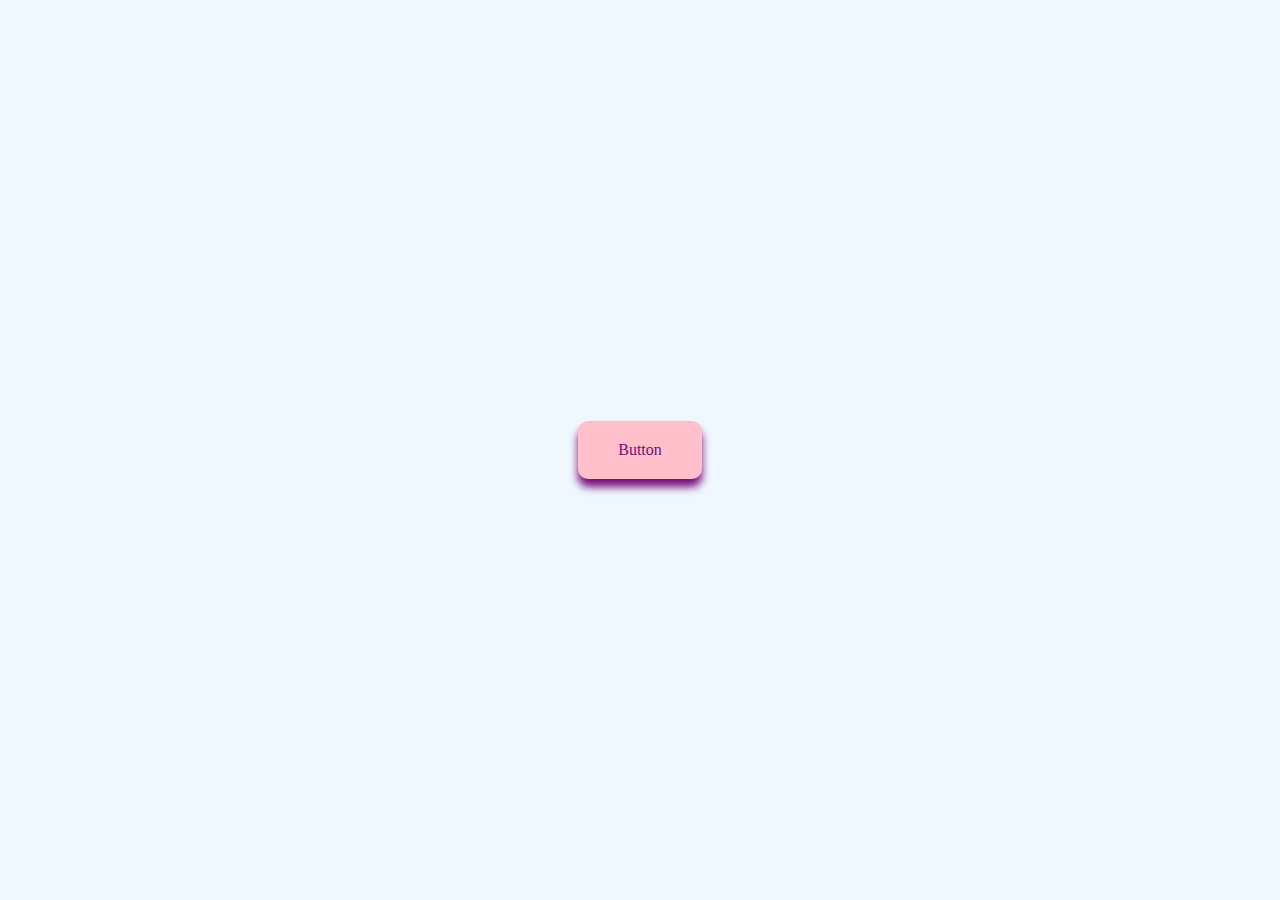
<file: Button-Ripple-project/index.html>
<!DOCTYPE html>
<html lang="en">
<head>
    <meta charset="UTF-8">
    <meta name="viewport" content="width=device-width, initial-scale=1.0">
    <title>Document</title>
    <link rel="stylesheet" href="style.css">
</head>
<body>
    <a href="#" class="btn"><span>Button</span></a>
    <script src="inde.js"></script>
</body>
</html>
</file>
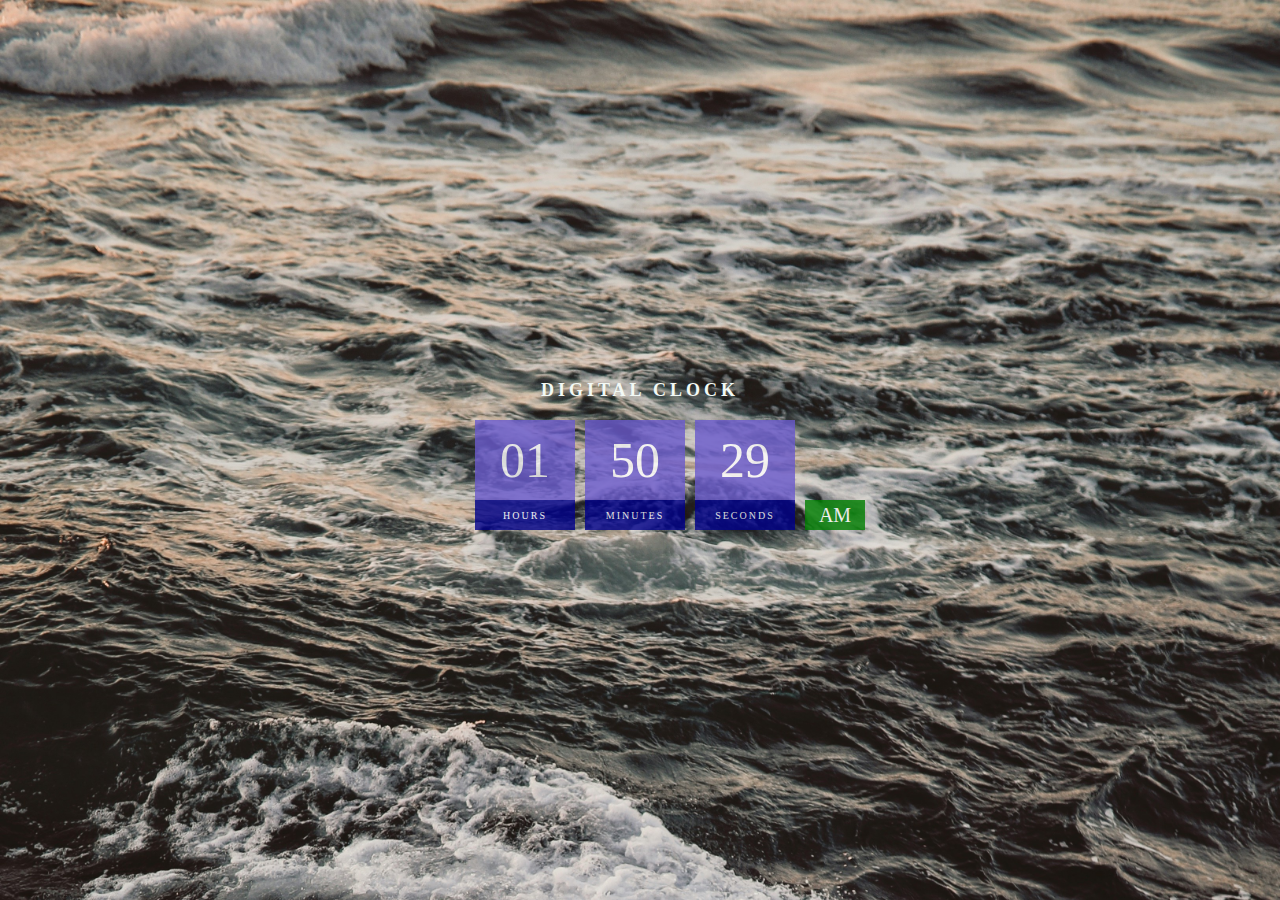
<file: Digital-Clock/index.html>
<!DOCTYPE html>
<html lang="en">
<head>
    <meta charset="UTF-8">
    <meta name="viewport" content="width=device-width, initial-scale=1.0">
    <title>Digital Clock</title>
    <link rel="stylesheet" href="style.css">
</head>
<body>
    <h2>Digital Clock</h2>
    <div class="clock">
        <div>
            <span id = "hour">00</span>
            <span class="text">Hours</span>
        </div>
        <div>
            <span id = "minutes">00</span>
            <span class="text">Minutes</span>
        </div>
        <div>
            <span id = "seconds">00</span>
            <span class="text">Seconds</span>
        </div>
        <div>
            <span id = "ampm">AM</span>
        </div>
    </div>
    <script src="index.js"></script>
</body>
</html>
</file>
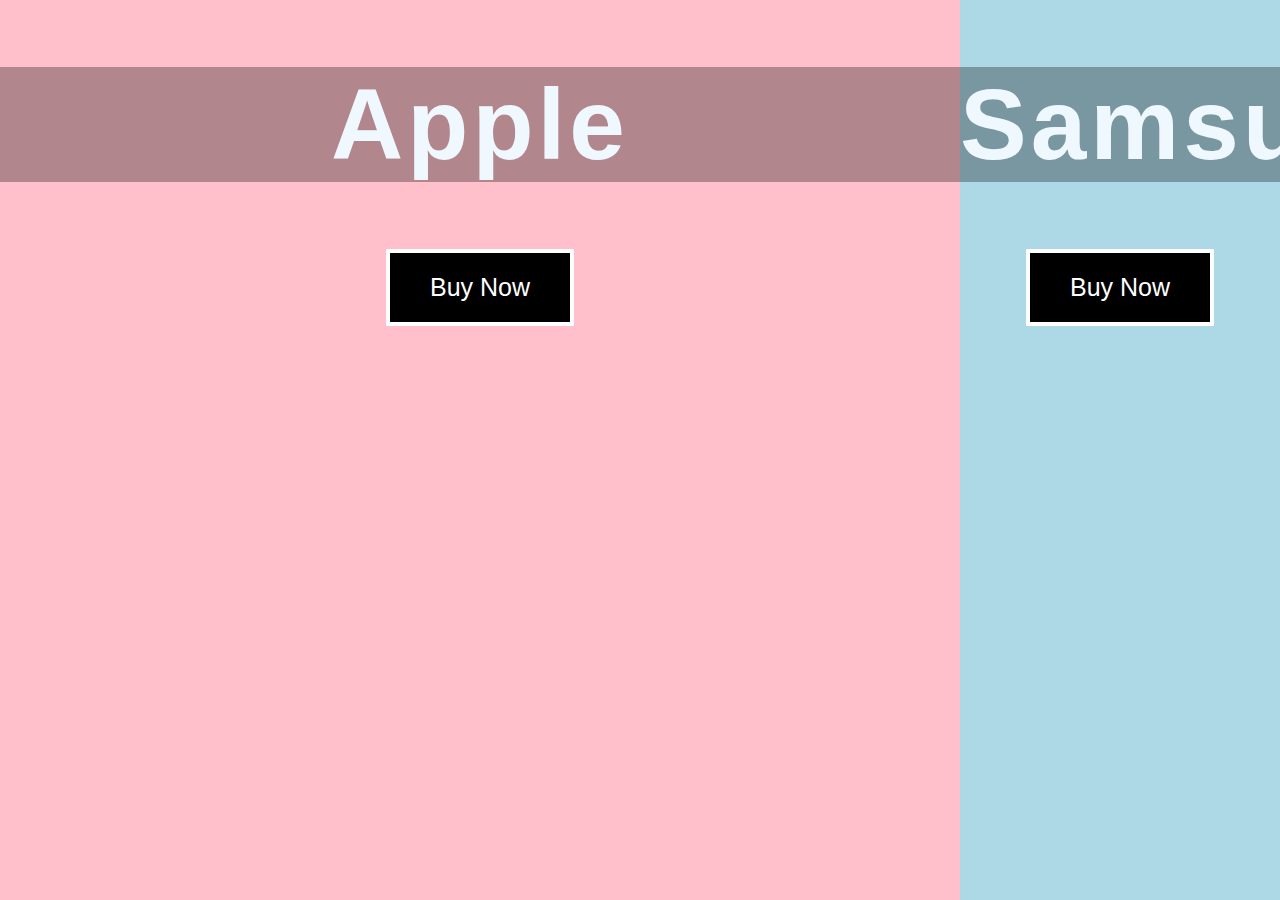
<file: Double-landing-page/index.html>
<!DOCTYPE html>
<html lang="en">
<head>
    <meta charset="UTF-8">
    <meta name="viewport" content="width=device-width, initial-scale=1.0">
    <title>Double-Landing-Page</title>
    <link rel="stylesheet" href="style.css">
</head>
<body>
    <div class="container">
        <div class="split left">
            <h1>Apple</h1>
            <button class="btn"> Buy Now</button>
        </div>
        <div class="split right">
            <h1>Samsung</h1>
            <button class="btn">
                Buy Now
            </button>
        </div>
    </div>
    <script src="index.js"></script>
</body>
</html>
</file>
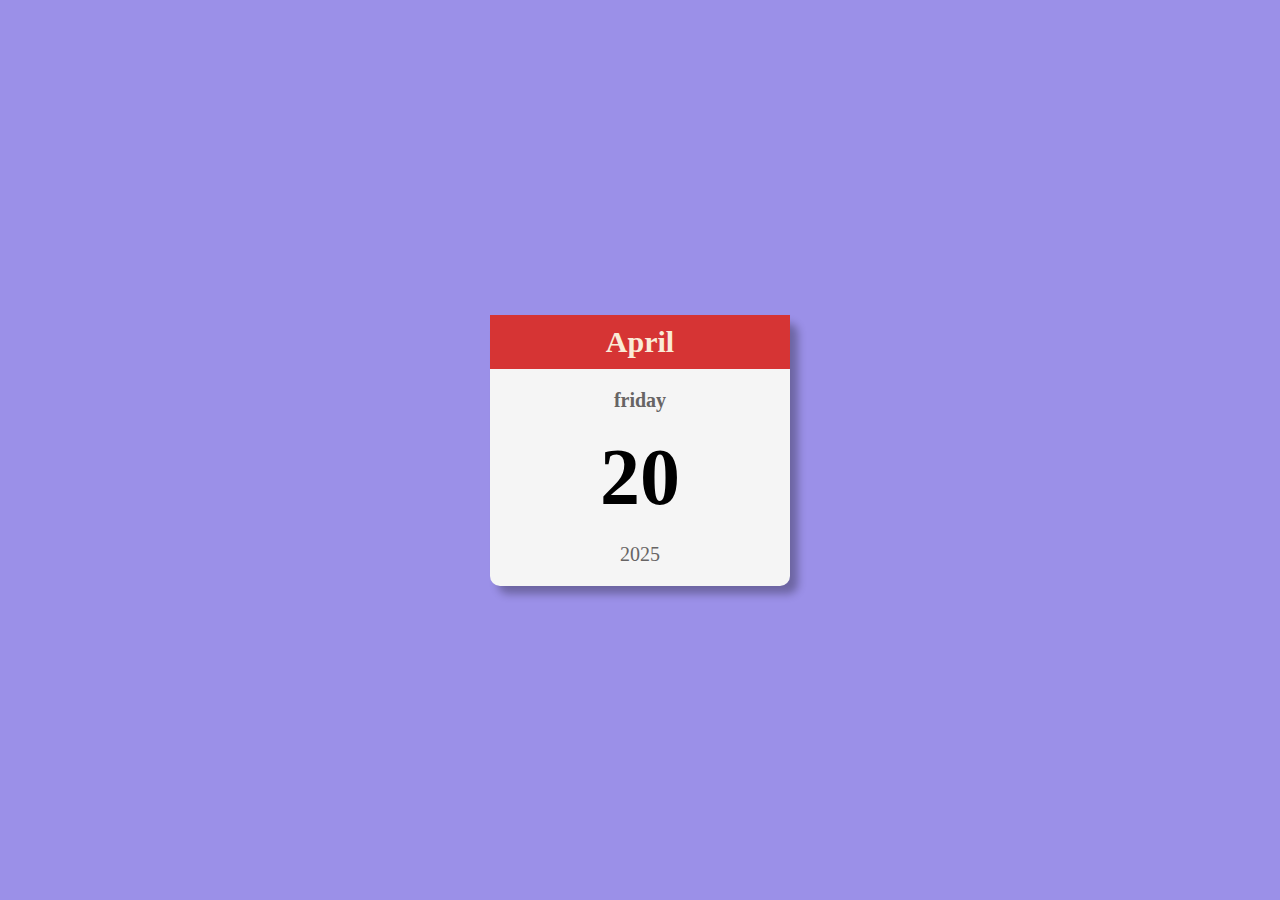
<file: HTML-mini-calendar/index.html>
<!DOCTYPE html>
<html lang="en">
<head>
    <meta charset="UTF-8">
    <meta name="viewport" content="width=device-width, initial-scale=1.0">
    <title>Mini Calendar</title>
    <link rel="stylesheet" href="style.css">
</head>
<body>
    <div class="calendar_container">
        <p class = "month-name"
        id="month-name">April</p>
        <p class="day-name" id="day-name">friday</p>
        <p class="day-number" id="day-number">20</p>
        <p class="year" id="year">2025</p>
    </div>
</body>
</html>
</file>
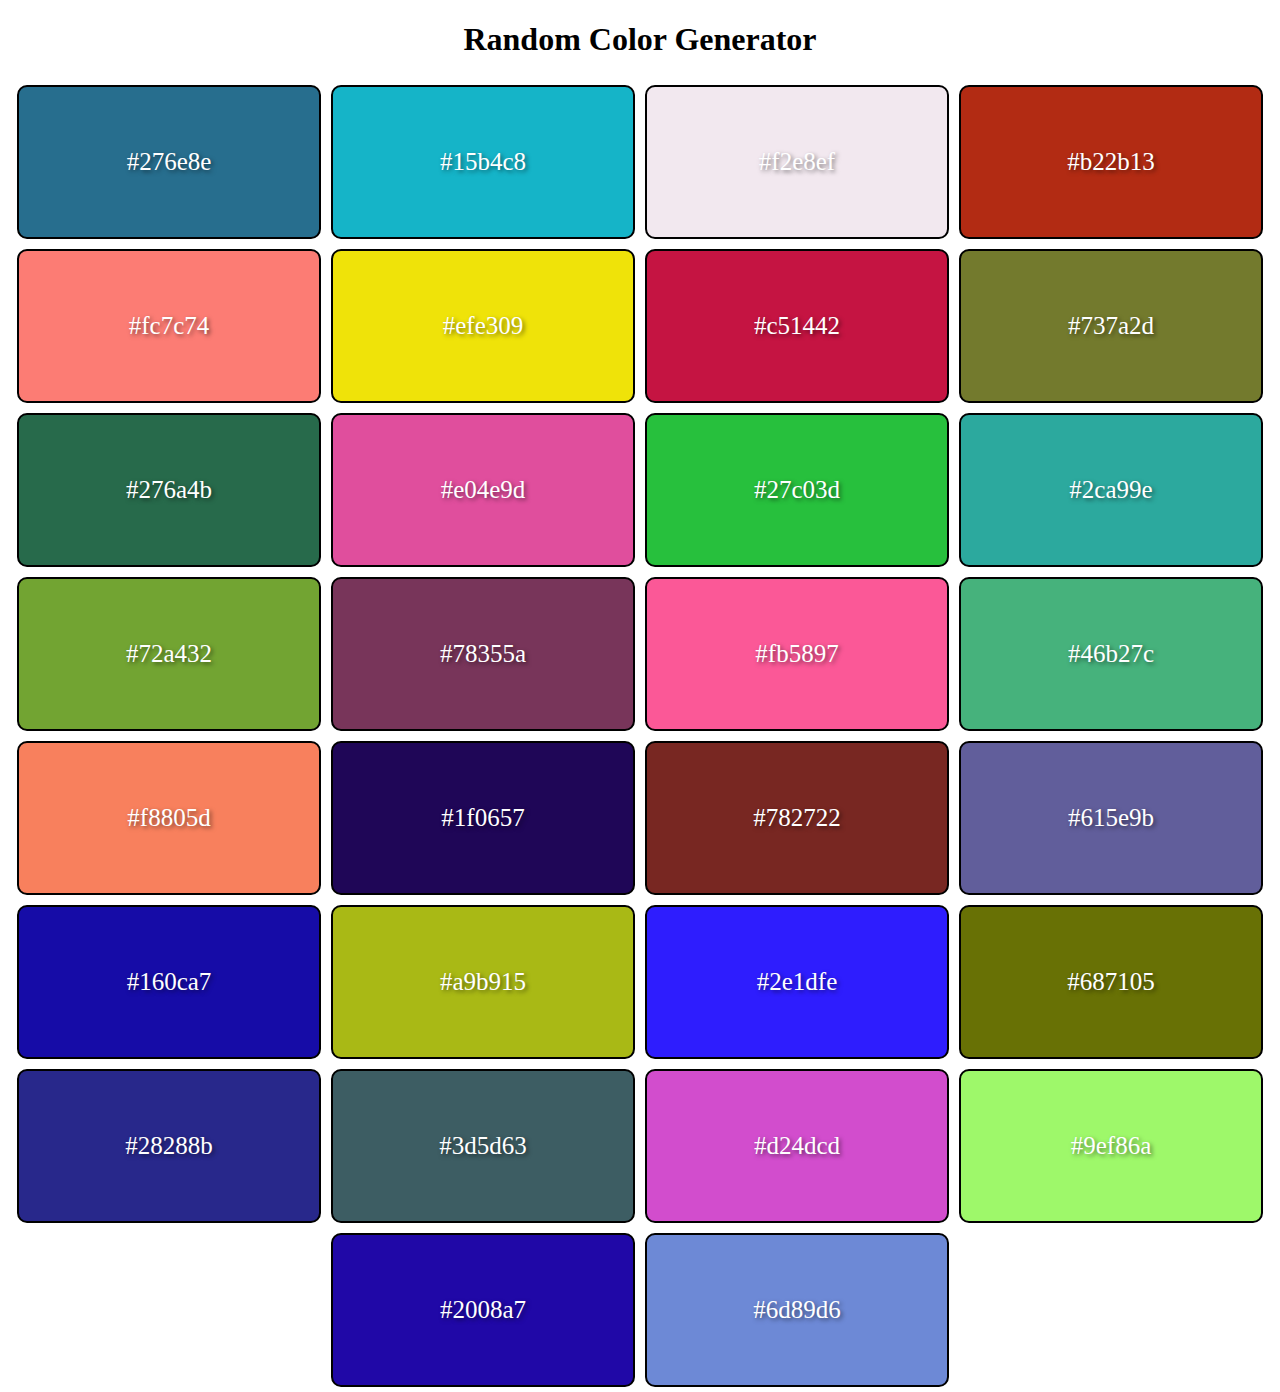
<file: Random-Color-generator/index.html>
<!DOCTYPE html>
<html lang="en">
  <head>
    <meta charset="UTF-8" />
    <meta http-equiv="X-UA-Compatible" content="IE=edge" />
    <meta name="viewport" content="width=device-width, initial-scale=1.0" />
    <title>Random Color Generator</title>
    <link rel="stylesheet" href="style.css" />
  </head>
  <body>
    <h1>Random Color Generator</h1>
    <div class="container"></div>
    <script src="index.js"></script>
  </body>
</html>
</file>
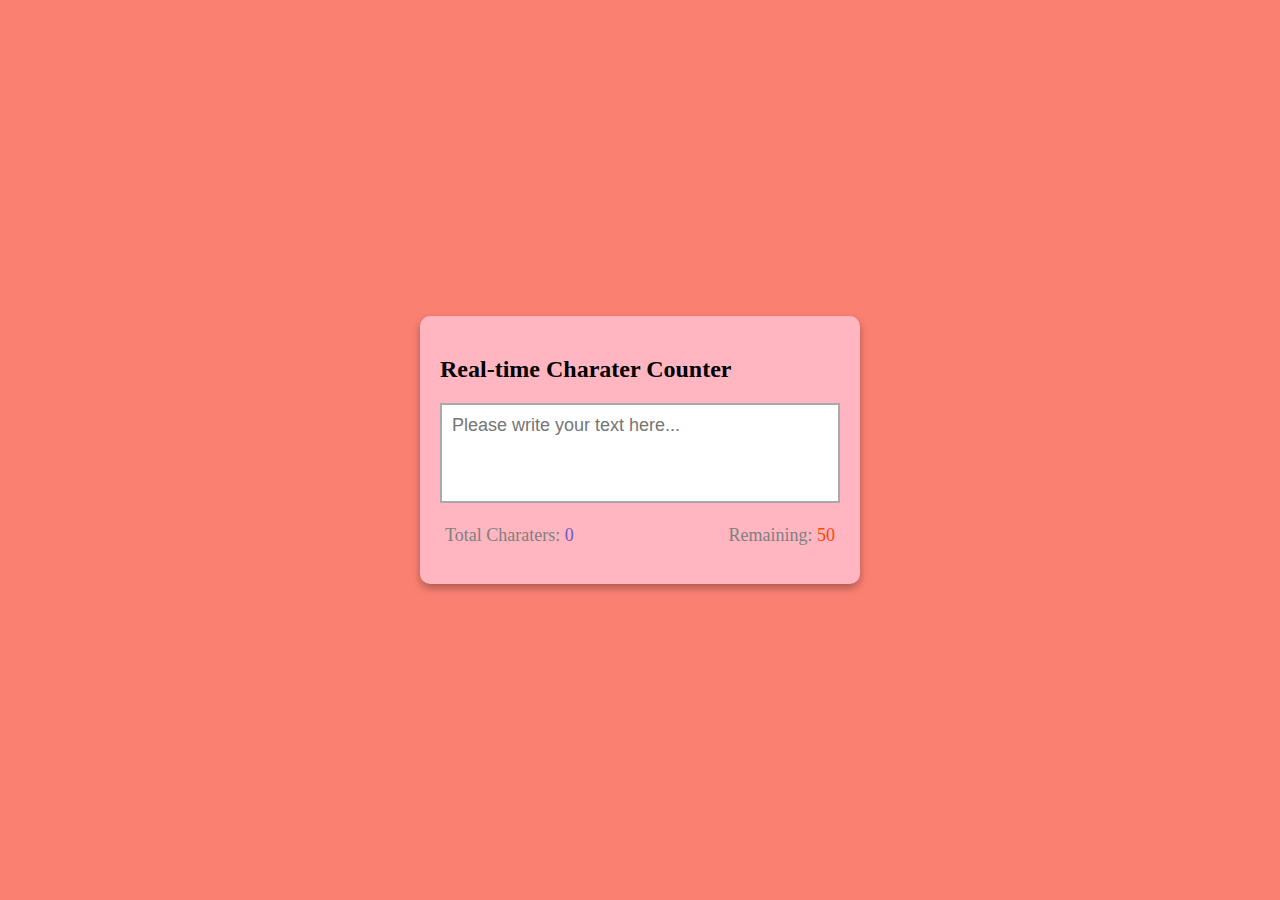
<file: Real-time-character-counter/index.html>
<!DOCTYPE html>
<html lang="en">
  <head>
    <meta charset="UTF-8" />
    <meta http-equiv="X-UA-Compatible" content="IE=edge" />
    <meta name="viewport" content="width=device-width, initial-scale=1.0" />
    <title>Real-time Charater Counter</title>
    <link rel="stylesheet" href="style.css" />
  </head>
  <body>
    <div class="container">
      <h2>Real-time Charater Counter</h2>
      <textarea
        id="textarea"
        class="textarea"
        placeholder="Please write your text here..."
        maxlength="50"
      ></textarea>
      <div class="counter-container">
        <p>
          Total Charaters:
          <span class="total-counter" id="total-counter"></span>
        </p>
        <p>
          Remaining:
          <span class="remaining-counter" id="remaining-counter"></span>
        </p>
      </div>
    </div>
    <script src="index.js"></script>
  </body>
</html>
</file>
<file: Button-Ripple-project/style.css>
body{
    margin: 0;
    display: flex;
    justify-content: center;
    height: 100vh;
    background-color: aliceblue;
    align-items: center;
    font-family: cursive;
}
.btn
{
    background-color: pink;
    padding: 20px 40px;
    border-radius: 10px 10px;
    box-shadow: -0 8px 8px ;
    text-decoration: solid;
    color: rgb(117, 13, 119);
    text-decoration: none;
    position: relative;
    overflow: hidden;
}

.btn span
{
    position: relative;
    z-index: 1;
}

.btn::before
{
    content: "";
    position: absolute;
    background-color: orangered;
    width: 0;
    height: 0;
    left: var(--xPos);
    top: var(--yPos);
    transform: translate(-50%, -50%);
    border-radius: 50%;
    transition: width 0.5s, height 0.5s;
}

.btn:hover::before
{
    width: 300px;
    height: 300px;
}
</file>
<file: Digital-Clock/style.css>
body{
    margin: 0;
    display: flex;
    flex-direction: column;
    align-items: center;
    height: 100vh;
    justify-content: center;
    background: url("background-image.jpg");
    background-size: cover;
    overflow: hidden;


}

h2{
    text-transform: uppercase;
    letter-spacing: 4px;
    font-size: 18px;
    text-align: center;
    color: rgb(243, 249, 245);

}

.clock{
    display: flex;
}
.clock div{
    margin: 5px;
    position: relative;
}

.clock span{
    width: 100px;
    height: 80px;
    background: slateblue;
    opacity: .8;
    color: white;
    display: flex;
    justify-content: center;
    align-items: center;
    font-size: 50px;
    text-align: 2px 2px 4px rgba(0, 0, 0.3);
}

.clock .text{
    height: 30px;
    font-size: 10px;
    text-transform: uppercase;
    letter-spacing: 2px;
    background: darkblue;
    opacity: 0.8;
}
.clock #ampm{
    bottom: 0;
    position: absolute;
    width: 60px;
    height: 30px;
    font-size: 20px;
    background-color: green;
}
</file>
<file: Double-landing-page/style.css>
body {
    margin: 0;
    display: flex;
    justify-content: center;
    height: 100vh;
    align-items: center;
    text-align: center;
    font-family: Impact, Haettenschweiler, "Arial Narrow Bold", sans-serif;
  }
  
  h1 {
    font-size: 100px;
    color: aliceblue;
    background-color: rgba(0, 0, 0, 0.3);
    letter-spacing: 4px;
  }
  
  .btn {
    background-color: black;
    color: white;
    padding: 20px 40px;
    font-size: 25px;
    border: 4px solid;
    cursor: pointer;
    transition: 1s background-color;
    white-space: nowrap;
  }
  
  .btn:hover {
    background-color: white;
    color: black;
  }
  
  .split {
    width: 50%;
    height: 100%;
    top: 0;
    overflow: hidden;
  }
  
  .split.left {
    position: absolute;
    left: 0;
    background-color: pink;
    background-image: url("https://store.storeimages.cdn-apple.com/4982/as-images.apple.com/is/iphone-13-pro-family-hero?wid=940&hei=1112&fmt=png-alpha&.v=1631220221000");
    background-size: cover;
  }
  
  .split.right {
    position: absolute;
    right: 0;
    background-color: lightblue;
    background-image: url("https://pisces.bbystatic.com/image2/BestBuy_US/images/products/6465/6465022_sd.jpg;maxHeight=640;maxWidth=550");
    background-size: cover;
  }
  
  .active-left .left {
    width: 75%;
  }
  
  .active-left .right {
    width: 25%;
  }
  
  .active-right .left {
    width: 25%;
  }
  
  .active-right .right {
    width: 75%;
  }
  
  .left,
  .right {
    transition: width 2s ease-in-out;
  }
</file>
<file: HTML-mini-calendar/style.css>
body{
    margin: 0;
    display: flex;
    justify-content: center;
    height: 100vh;
    align-items: center;
    font-family: cursive;
    background-color: rgb(155, 144, 232);
    font-weight: bolder;
    font-size: large;
}

.calendar_container
{
    background-color:whitesmoke;
    width: 300px;
    text-align: center;
    border-radius: 10px;
    box-shadow: 8px 8px 8px rgba(0, 0, 0, .3);
}

.month-name
{
    margin: 0%;
    background-color: rgb(214, 52, 52);
    color: antiquewhite;
    padding: 10px;
    font-size: 30px;
    font-weight: bold;
}

.day-name
{
    font-size: 20px;
    color: rgb(103, 100, 100);
}

.day-number
{
    font-size: 80px;
    margin: 0;
    font-weight: bolder;
}

.year
{
    margin: 20px 0;
    font-size: 20px;
    color: rgb(103, 100, 100);
    font-weight: 500;
}
</file>
<file: Random-Color-generator/style.css>
body {
    margin: 0;
    font-family: cursive;
  }
  
  h1 {
    text-align: center;
  }
  
  .container {
    display: flex;
    flex-wrap: wrap;
    justify-content: center;
  }
  
  .color-container {
    background-color: orange;
    width: 300px;
    height: 150px;
    color: white;
    margin: 5px;
    display: flex;
    justify-content: center;
    align-items: center;
    font-size: 25px;
    text-shadow: 2px 2px 4px rgba(0, 0, 0, 0.5);
    border: solid black 2px;
    border-radius: 10px;
  }
</file>
<file: Real-time-character-counter/style.css>
body {
    margin: 0;
    display: flex;
    justify-content: center;
    height: 100vh;
    align-items: center;
    background-color: salmon;
    font-family: cursive;
  }
  
  .container {
    background-color: lightpink;
    width: 400px;
    padding: 20px;
    margin: 5px;
    border-radius: 10px;
    box-shadow: 0 4px 8px rgba(0, 0, 0, 0.3);
  }
  
  .textarea {
    resize: none;
    width: 100%;
    height: 100px;
    font-size: 18px;
    font-family: sans-serif;
    padding: 10px;
    box-sizing: border-box;
    border: solid 2px darkgray;
  }
  
  .counter-container {
    display: flex;
    justify-content: space-between;
    padding: 0 5px;
  }
  
  .counter-container p {
    font-size: 18px;
    color: gray;
  }
  
  .total-counter {
    color: slateblue;
  }
  
  .remaining-counter {
    color: orangered;
  }
</file>
